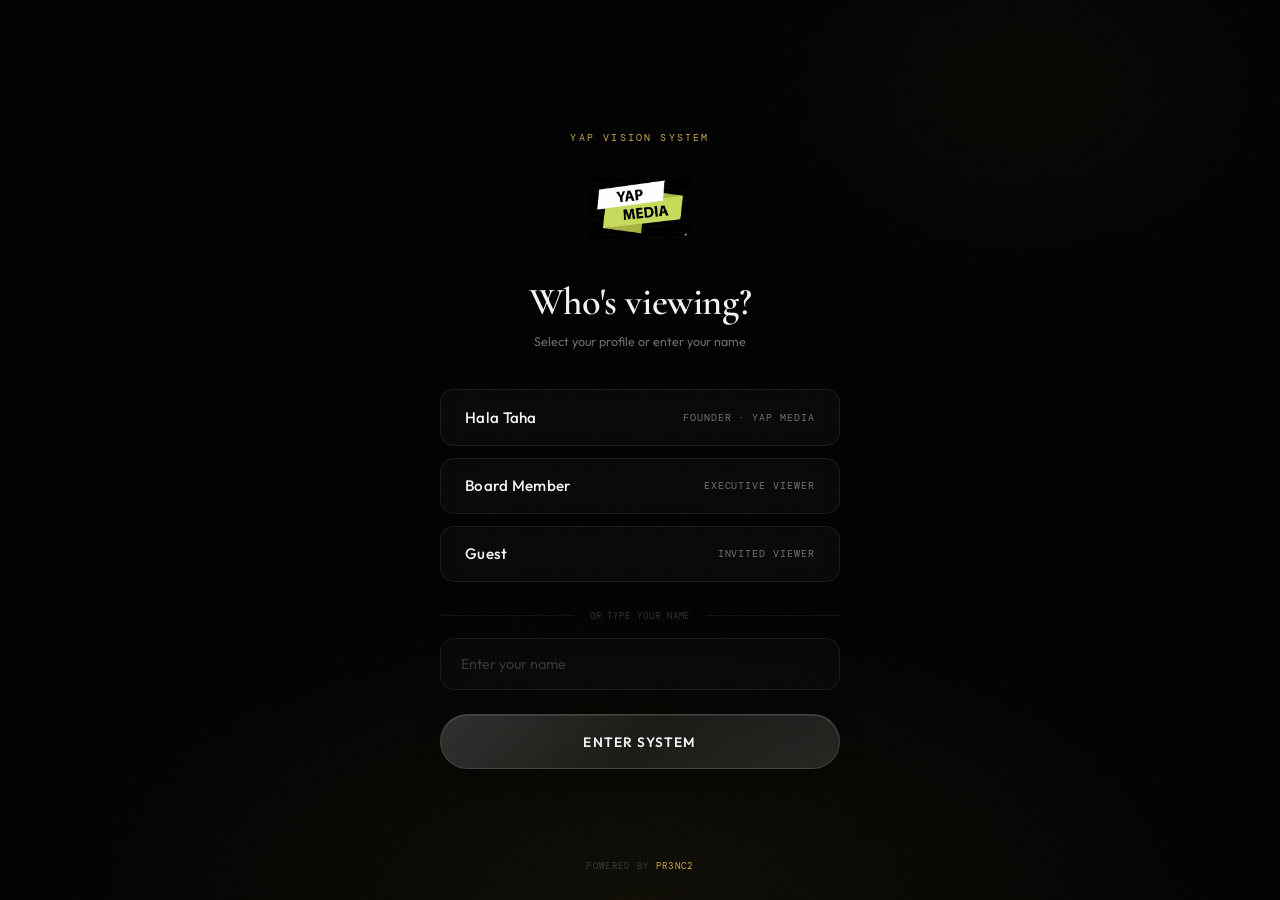
<file: index.html>
<!DOCTYPE html>
<html lang="en">
<head>
<meta charset="UTF-8">
<meta name="viewport" content="width=device-width, initial-scale=1.0, maximum-scale=1.0">
<title>YAP Media · Vision System</title>
<link href="https://fonts.googleapis.com/css2?family=Cormorant+Garamond:ital,wght@0,300;0,400;0,500;0,600;0,700;1,400;1,600;1,700&family=Outfit:wght@300;400;500;600;700&family=DM+Mono:wght@300;400&display=swap" rel="stylesheet">
<link rel="stylesheet" href="assets/css/index.css">
</head>
<body>

<!-- ══════════════════
     SCREEN 1: PROFILE
════════════════════ -->
<div class="screen active" id="screen-profile">
  <div class="profile-bg"></div>
  <div class="profile-noise"></div>

  <div class="profile-inner">
    <p class="profile-eyebrow">YAP Vision System</p>

    <img src="Yap-logo.png" alt="YAP Media" class="profile-logo">

    <h1 class="profile-question">Who's viewing?</h1>
    <p class="profile-sub">Select your profile or enter your name</p>

    <div class="profile-names">
      <button class="name-btn" onclick="selectName('Hala Taha', this)">
        <span class="name-label">Hala Taha</span>
        <span class="name-role">Founder · YAP Media</span>
      </button>
      <button class="name-btn" onclick="selectName('Board Member', this)">
        <span class="name-label">Board Member</span>
        <span class="name-role">Executive Viewer</span>
      </button>
      <button class="name-btn" onclick="selectName('Guest', this)">
        <span class="name-label">Guest</span>
        <span class="name-role">Invited Viewer</span>
      </button>
    </div>

    <div class="name-divider">
      <div class="name-divider-line"></div>
      <span class="name-divider-text">or type your name</span>
      <div class="name-divider-line"></div>
    </div>

    <div class="name-input-wrap">
      <input
        class="name-input" id="nameInput" type="text"
        placeholder="Enter your name"
        oninput="onTypeInput(this.value)"
        onkeydown="if(event.key==='Enter') proceed()"
      >
    </div>

    <button class="enter-btn" id="enterBtn" onclick="proceed()"
      disabled style="opacity:0.35; cursor:not-allowed;">
      <span>Enter System</span>
    </button>
  </div>

  <div class="profile-footer">Powered by <strong>PR3NC2</strong></div>
</div>


<!-- ══════════════════
     SCREEN 2: LOADING
════════════════════ -->
<div class="screen" id="screen-loading">
  <div class="loading-ring"></div>
  <div class="loading-text">
    Initializing YAP Vision System<span class="loading-dots"><span>.</span><span>.</span><span>.</span></span>
  </div>
</div>


<!-- ══════════════════
     SCREEN 3: WELCOME — 3D CARD GRID
════════════════════ -->
<div class="screen" id="screen-welcome">

  <div class="card-grid-scene">
    <div class="card-grid" id="cardGrid">
      <div class="grid-card"><img src="slide1.jpg" alt="YAP Media"></div>
      <div class="grid-card"><img src="slide2.png" alt="YAP Media"></div>
      <div class="grid-card"><img src="slide3.png" alt="YAP Media"></div>
      <div class="grid-card"><img src="Yap-logo.png" alt="YAP Media"></div>
      <div class="grid-card"><img src="slide5.jpg" alt="YAP Media"></div>
      <div class="grid-card"><img src="slide1.jpg" alt="YAP Media"></div>
      <div class="grid-card"><img src="slide2.png" alt="YAP Media"></div>
      <div class="grid-card"><img src="slide3.png" alt="YAP Media"></div>
      <div class="grid-card"><img src="slide6.jpg" alt="YAP Media"></div>
    </div>
  </div>

  <div class="slide-fade"></div>

  <div class="welcome-content">
    <div class="welcome-viewer-tag" id="viewerTag">Viewer · Hala Taha</div>

    <h1 class="welcome-title">
      Welcome to YAP<br>
      Media Network
    </h1>

    <p class="welcome-subtitle">Audience Intelligence · Vision Prototype</p>

    <div class="welcome-buttons">
      <button class="welcome-btn-primary" onclick="window.location.href='yap-ui.html'">
        Users Interface
      </button>
      <button class="welcome-btn-secondary" onclick="alert('Admin Interface — coming soon')">
        Admin Interface
      </button>
    </div>

    <p class="welcome-footer">Powered by <strong>PR3NC2</strong></p>
  </div>

</div>

<script src="assets/js/index.js"></script>
</body>
</html>
</file>
<file: assets/css/index.css>
* { margin: 0; padding: 0; box-sizing: border-box; -webkit-tap-highlight-color: transparent; }

:root {
  --black: #000;
  --white: #fff;
  --gold: #c9a84c;
  --gold-light: #e8c97a;
  --gold-glow: rgba(201,168,76,0.25);
  --text: #f2f2f2;
  --muted: rgba(242,242,242,0.45);
  --dim: rgba(242,242,242,0.2);
}

html, body {
  width: 100%; height: 100%;
  overflow: hidden;
  background: #000;
  font-family: 'Outfit', sans-serif;
  color: var(--text);
}

/* ── SCREENS ── */
.screen {
  position: fixed;
  inset: 0;
  display: flex;
  flex-direction: column;
  align-items: center;
  justify-content: center;
  opacity: 0;
  pointer-events: none;
  transition: opacity 0.8s ease;
  z-index: 1;
}
.screen.active {
  opacity: 1;
  pointer-events: auto;
  z-index: 2;
}

/* ══════════════════════════════
   SCREEN 1 — VIEWER PROFILE
══════════════════════════════ */
#screen-profile {
  background: #000;
  padding: 2rem;
  overflow-y: auto;
}

.profile-bg {
  position: absolute; inset: 0;
  background:
    radial-gradient(ellipse 70% 50% at 50% 100%, rgba(201,168,76,0.07) 0%, transparent 70%),
    radial-gradient(ellipse 40% 40% at 80% 10%, rgba(201,168,76,0.04) 0%, transparent 60%);
}

.profile-noise {
  position: absolute; inset: 0; opacity: 0.03;
  background-image: url("data:image/svg+xml,%3Csvg viewBox='0 0 512 512' xmlns='http://www.w3.org/2000/svg'%3E%3Cfilter id='n'%3E%3CfeTurbulence type='fractalNoise' baseFrequency='0.75' numOctaves='4' stitchTiles='stitch'/%3E%3C/filter%3E%3Crect width='100%25' height='100%25' filter='url(%23n)'/%3E%3C/svg%3E");
  background-size: 256px;
}

.profile-inner {
  position: relative;
  width: 100%; max-width: 400px;
  display: flex; flex-direction: column; align-items: center;
}

.profile-eyebrow {
  font-family: 'DM Mono', monospace;
  font-size: 0.62rem; letter-spacing: 0.22em; text-transform: uppercase;
  color: var(--gold); margin-bottom: 2rem;
  opacity: 0; animation: riseIn 0.8s ease 0.3s forwards;
}

.profile-logo {
  width: 100px; margin-bottom: 2.5rem;
  opacity: 0; animation: riseIn 0.8s ease 0.5s forwards;
}

.profile-question {
  font-family: 'Cormorant Garamond', serif; font-weight: 600;
  font-size: clamp(1.8rem, 7vw, 2.4rem); letter-spacing: -0.01em;
  color: var(--text); text-align: center; line-height: 1.2; margin-bottom: 0.6rem;
  opacity: 0; animation: riseIn 0.8s ease 0.7s forwards;
}

.profile-sub {
  font-size: 0.78rem; color: var(--muted); text-align: center; margin-bottom: 2.5rem;
  opacity: 0; animation: riseIn 0.8s ease 0.9s forwards;
}

.profile-names {
  width: 100%; display: flex; flex-direction: column; gap: 0.75rem; margin-bottom: 1.25rem;
  opacity: 0; animation: riseIn 0.8s ease 1.1s forwards;
}

/* ── GLASS BUTTONS ── */
.name-btn {
  width: 100%; padding: 1.1rem 1.5rem;
  background: rgba(255,255,255,0.03);
  border: 1px solid rgba(255,255,255,0.08);
  border-radius: 14px;
  color: var(--text); font-family: 'Outfit', sans-serif;
  font-size: 0.95rem; font-weight: 400; letter-spacing: 0.02em;
  cursor: pointer; transition: all 0.25s ease;
  text-align: left; display: flex; align-items: center; justify-content: space-between;
  position: relative; overflow: hidden;
  backdrop-filter: blur(12px);
  -webkit-backdrop-filter: blur(12px);
}
.name-btn::before {
  content: ''; position: absolute; left: 0; top: 0; bottom: 0; width: 3px;
  background: var(--gold); border-radius: 0 2px 2px 0;
  transform: scaleY(0); transition: transform 0.25s ease;
}
.name-btn::after {
  content: ''; position: absolute; inset: 0;
  background: linear-gradient(135deg, rgba(255,255,255,0.06) 0%, transparent 50%, rgba(255,255,255,0.02) 100%);
  pointer-events: none;
  opacity: 0; transition: opacity 0.3s ease;
}
.name-btn:hover { 
  background: rgba(255,255,255,0.06); 
  border-color: rgba(201,168,76,0.35); 
  box-shadow: 0 8px 32px rgba(201,168,76,0.1), inset 0 1px 0 rgba(255,255,255,0.08);
}
.name-btn:hover::before { transform: scaleY(1); }
.name-btn:hover::after { opacity: 1; }
.name-btn.selected { 
  background: rgba(201,168,76,0.08); 
  border-color: rgba(201,168,76,0.45); 
  box-shadow: 0 4px 24px rgba(201,168,76,0.12), inset 0 1px 0 rgba(255,255,255,0.06);
}
.name-btn.selected::before { transform: scaleY(1); }
.name-btn .name-label { font-weight: 500; }
.name-btn .name-role {
  font-family: 'DM Mono', monospace; font-size: 0.6rem;
  letter-spacing: 0.1em; color: var(--muted); text-transform: uppercase;
}

.name-divider {
  display: flex; align-items: center; gap: 1rem; width: 100%; margin: 0.5rem 0;
  opacity: 0; animation: riseIn 0.8s ease 1.2s forwards;
}
.name-divider-line { flex: 1; height: 1px; background: rgba(255,255,255,0.06); }
.name-divider-text {
  font-family: 'DM Mono', monospace; font-size: 0.58rem;
  color: var(--dim); letter-spacing: 0.1em; text-transform: uppercase;
}

.name-input-wrap {
  width: 100%; margin-top: 0.5rem;
  opacity: 0; animation: riseIn 0.8s ease 1.3s forwards;
}
.name-input {
  width: 100%; padding: 1rem 1.25rem;
  background: rgba(255,255,255,0.02);
  border: 1px solid rgba(255,255,255,0.07);
  border-radius: 14px;
  color: var(--text); font-family: 'Outfit', sans-serif; font-size: 0.9rem;
  outline: none; transition: all 0.25s ease; caret-color: var(--gold);
  backdrop-filter: blur(8px);
  -webkit-backdrop-filter: blur(8px);
}
.name-input::placeholder { color: var(--dim); }
.name-input:focus { 
  border-color: rgba(201,168,76,0.35); 
  background: rgba(201,168,76,0.03); 
  box-shadow: 0 0 20px rgba(201,168,76,0.08);
}

/* ── GLASS ENTER BUTTON ── */
.enter-btn {
  width: 100%; margin-top: 1.5rem; padding: 1.1rem;
  background: rgba(255,255,255,0.08);
  border: 1px solid rgba(255,255,255,0.18);
  border-radius: 50px;
  color: var(--text); font-family: 'Outfit', sans-serif; font-size: 0.85rem;
  font-weight: 600; letter-spacing: 0.08em; text-transform: uppercase;
  cursor: pointer; opacity: 0; animation: riseIn 0.8s ease 1.5s forwards;
  transition: all 0.3s ease; position: relative; overflow: hidden;
  backdrop-filter: blur(16px);
  -webkit-backdrop-filter: blur(16px);
  box-shadow: 0 4px 24px rgba(0,0,0,0.3), inset 0 1px 0 rgba(255,255,255,0.1);
}
.enter-btn::before {
  content: ''; position: absolute; inset: 0;
  background: linear-gradient(135deg, rgba(255,255,255,0.1) 0%, transparent 50%, rgba(255,255,255,0.05) 100%);
  pointer-events: none;
}
.enter-btn::after {
  content: ''; position: absolute; inset: 0;
  background: var(--gold-light); opacity: 0; transition: opacity 0.3s ease;
}
.enter-btn:hover { 
  border-color: rgba(201,168,76,0.5); 
  box-shadow: 0 8px 40px rgba(201,168,76,0.15), inset 0 1px 0 rgba(255,255,255,0.12);
  transform: translateY(-1px);
}
.enter-btn:hover::after { opacity: 0.15; }
.enter-btn span { position: relative; z-index: 1; }

.profile-footer {
  position: absolute; bottom: 1.75rem; left: 0; right: 0; text-align: center;
  font-family: 'DM Mono', monospace; font-size: 0.58rem;
  letter-spacing: 0.14em; text-transform: uppercase; color: var(--dim);
  opacity: 0; animation: riseIn 0.8s ease 1.7s forwards;
}
.profile-footer strong { color: var(--gold); font-weight: 400; }

/* ══════════════════════════════
   SCREEN 2 — LOADING
══════════════════════════════ */
#screen-loading { background: #000; gap: 2rem; }

.loading-ring {
  width: 60px; height: 60px; border-radius: 50%;
  border: 3px solid rgba(201,168,76,0.15);
  border-top-color: var(--gold);
  animation: spin 1s linear infinite;
}
@keyframes spin { to { transform: rotate(360deg); } }

.loading-text {
  font-family: 'DM Mono', monospace; font-size: 0.65rem;
  letter-spacing: 0.2em; text-transform: uppercase; color: var(--muted);
}
.loading-dots span { animation: blink 1.4s ease infinite; opacity: 0; }
.loading-dots span:nth-child(2) { animation-delay: 0.2s; }
.loading-dots span:nth-child(3) { animation-delay: 0.4s; }
@keyframes blink { 0%, 100% { opacity: 0; } 50% { opacity: 1; } }

/* ══════════════════════════════
   SCREEN 3 — WELCOME / 3D CARD GRID
══════════════════════════════ */
#screen-welcome {
  background: #000;
  justify-content: flex-end;
  overflow: hidden;
}

/* 3D Perspective Grid */
.card-grid-scene {
  position: fixed;
  top: 0; left: 0;
  width: 100vw;
  height: 100vh;
  z-index: 0;
  perspective: 1200px;
  perspective-origin: 50% 30%;
  overflow: hidden;
}

.card-grid {
  position: absolute;
  top: 50%; left: 50%;
  transform: translate(-50%, -55%) rotateX(35deg) rotateZ(-8deg);
  transform-style: preserve-3d;
  display: grid;
  grid-template-columns: repeat(3, 1fr);
  gap: 1.2rem;
  width: 140vw;
  max-width: 900px;
  animation: gridFloat 6s ease-in-out infinite alternate;
}

@keyframes gridFloat {
  from { transform: translate(-50%, -55%) rotateX(35deg) rotateZ(-8deg) translateY(0); }
  to   { transform: translate(-50%, -55%) rotateX(35deg) rotateZ(-8deg) translateY(-20px); }
}

.grid-card {
  aspect-ratio: 3/4;
  border-radius: 16px;
  overflow: hidden;
  position: relative;
  background: #1a1a1a;
  box-shadow:
    0 20px 60px rgba(0,0,0,0.8),
    0 4px 12px rgba(0,0,0,0.5),
    inset 0 1px 0 rgba(255,255,255,0.05);
  transform-style: preserve-3d;
  transition: transform 0.4s ease;
}

.grid-card::after {
  content: '';
  position: absolute;
  inset: 0;
  background: linear-gradient(135deg, rgba(201,168,76,0.08) 0%, transparent 50%);
  pointer-events: none;
}

.grid-card img {
  width: 100%;
  height: 100%;
  object-fit: cover;
  display: block;
}

/* Staggered entrance animation */
.grid-card {
  opacity: 0;
  transform: translateZ(-200px) scale(0.8);
}

.screen.active .grid-card {
  animation: cardEnter 0.8s ease forwards;
}
.screen.active .grid-card:nth-child(1) { animation-delay: 0.1s; }
.screen.active .grid-card:nth-child(2) { animation-delay: 0.2s; }
.screen.active .grid-card:nth-child(3) { animation-delay: 0.3s; }
.screen.active .grid-card:nth-child(4) { animation-delay: 0.15s; }
.screen.active .grid-card:nth-child(5) { animation-delay: 0.25s; }
.screen.active .grid-card:nth-child(6) { animation-delay: 0.35s; }
.screen.active .grid-card:nth-child(7) { animation-delay: 0.2s; }
.screen.active .grid-card:nth-child(8) { animation-delay: 0.3s; }
.screen.active .grid-card:nth-child(9) { animation-delay: 0.4s; }

@keyframes cardEnter {
  from {
    opacity: 0;
    transform: translateZ(-200px) scale(0.8);
  }
  to {
    opacity: 1;
    transform: translateZ(0) scale(1);
  }
}

/* Bottom gradient — text sits on solid black */
.slide-fade {
  position: absolute; bottom: 0; left: 0; right: 0;
  height: 72%;
  background: linear-gradient(to top,
    #000 0%,
    rgba(0,0,0,0.98) 15%,
    rgba(0,0,0,0.88) 35%,
    rgba(0,0,0,0.52) 55%,
    rgba(0,0,0,0.12) 75%,
    transparent 100%
  );
  z-index: 1;
  pointer-events: none;
}

/* Welcome content */
.welcome-content {
  position: relative; z-index: 2;
  width: 100%; padding: 2rem 2rem 3rem;
  display: flex; flex-direction: column; align-items: center; text-align: center;
}

/* ── PUNCHY VIEWER TAG ── */
.welcome-viewer-tag {
  font-family: 'DM Mono', monospace; font-size: 0.7rem;
  letter-spacing: 0.25em; text-transform: uppercase; 
  color: var(--gold-light);
  margin-bottom: 1.25rem; 
  opacity: 0; 
  transition: opacity 0.8s ease 0.2s;
  text-shadow: 0 0 20px rgba(201,168,76,0.4), 0 0 40px rgba(201,168,76,0.15);
  font-weight: 500;
  background: rgba(201,168,76,0.08);
  padding: 0.5rem 1.2rem;
  border-radius: 50px;
  border: 1px solid rgba(201,168,76,0.2);
  backdrop-filter: blur(8px);
  -webkit-backdrop-filter: blur(8px);
}

.welcome-title {
  font-family: 'Cormorant Garamond', serif;
  font-weight: 700;
  font-size: clamp(2.1rem, 9vw, 3.2rem);
  line-height: 1.1; letter-spacing: -0.01em; color: var(--white);
  margin-bottom: 0.5rem; opacity: 0; transition: opacity 0.8s ease 0.4s;
  text-shadow: 0 2px 32px rgba(0,0,0,0.9), 0 1px 8px rgba(0,0,0,1);
}

/* ── PUNCHY SUBTITLE ── */
.welcome-subtitle {
  font-family: 'DM Mono', monospace; font-size: 0.68rem;
  letter-spacing: 0.22em; text-transform: uppercase; 
  color: var(--gold-light);
  margin-bottom: 2.25rem; 
  opacity: 0; 
  transition: opacity 0.8s ease 0.6s;
  text-shadow: 0 0 16px rgba(201,168,76,0.3);
  font-weight: 500;
}

.welcome-buttons {
  width: 100%; max-width: 360px;
  display: flex; flex-direction: column; gap: 0.75rem;
  margin-bottom: 2rem; opacity: 0; transition: opacity 0.8s ease 0.8s;
}

/* ── GLASS PRIMARY BUTTON ── */
.welcome-btn-primary {
  width: 100%; padding: 1.05rem;
  background: rgba(255,255,255,0.08);
  border: 1px solid rgba(255,255,255,0.2);
  border-radius: 50px;
  color: var(--white); font-family: 'Outfit', sans-serif; font-size: 0.82rem;
  font-weight: 600; letter-spacing: 0.1em; text-transform: uppercase;
  cursor: pointer; transition: all 0.3s ease;
  backdrop-filter: blur(16px);
  -webkit-backdrop-filter: blur(16px);
  box-shadow: 0 4px 24px rgba(0,0,0,0.3), inset 0 1px 0 rgba(255,255,255,0.1);
  position: relative; overflow: hidden;
}
.welcome-btn-primary::before {
  content: ''; position: absolute; inset: 0;
  background: linear-gradient(135deg, rgba(255,255,255,0.1) 0%, transparent 50%, rgba(255,255,255,0.05) 100%);
  pointer-events: none;
}
.welcome-btn-primary:hover { 
  background: rgba(255,255,255,0.12); 
  border-color: rgba(201,168,76,0.4);
  box-shadow: 0 8px 40px rgba(201,168,76,0.15), inset 0 1px 0 rgba(255,255,255,0.15);
  transform: translateY(-1px);
}

/* ── GLASS SECONDARY BUTTON ── */
.welcome-btn-secondary {
  width: 100%; padding: 1.05rem;
  background: rgba(255,255,255,0.03);
  border: 1px solid rgba(255,255,255,0.15);
  border-radius: 50px;
  color: var(--text); font-family: 'Outfit', sans-serif; font-size: 0.82rem;
  font-weight: 400; letter-spacing: 0.1em; text-transform: uppercase;
  cursor: pointer; transition: all 0.3s ease;
  backdrop-filter: blur(16px);
  -webkit-backdrop-filter: blur(16px);
  box-shadow: 0 4px 24px rgba(0,0,0,0.2), inset 0 1px 0 rgba(255,255,255,0.06);
  position: relative; overflow: hidden;
}
.welcome-btn-secondary::before {
  content: ''; position: absolute; inset: 0;
  background: linear-gradient(135deg, rgba(255,255,255,0.06) 0%, transparent 50%, rgba(255,255,255,0.02) 100%);
  pointer-events: none;
}
.welcome-btn-secondary:hover {
  border-color: rgba(201,168,76,0.4); 
  color: var(--gold-light);
  background: rgba(201,168,76,0.06);
  box-shadow: 0 8px 32px rgba(201,168,76,0.1), inset 0 1px 0 rgba(255,255,255,0.08);
  transform: translateY(-1px);
}

.welcome-footer {
  font-family: 'DM Mono', monospace; font-size: 0.6rem;
  letter-spacing: 0.16em; text-transform: uppercase;
  color: rgba(255,255,255,0.3);
  opacity: 0; transition: opacity 0.8s ease 1s;
}
.welcome-footer strong { color: rgba(201,168,76,0.7); font-weight: 400; }

/* Reveal when screen is active */
.screen.active .welcome-viewer-tag,
.screen.active .welcome-title,
.screen.active .welcome-subtitle,
.screen.active .welcome-buttons,
.screen.active .welcome-footer { opacity: 1; }

/* ── ANIMATIONS ── */
@keyframes riseIn {
  from { opacity: 0; transform: translateY(10px); }
  to   { opacity: 1; transform: translateY(0); }
}

@media (max-height: 680px) {
  #screen-profile { justify-content: flex-start; padding-top: 3rem; }
  .profile-logo { margin-bottom: 1.5rem; }
  .profile-sub { margin-bottom: 1.5rem; }
  .card-grid { gap: 0.8rem; }
}

@media (max-width: 480px) {
  .card-grid {
    width: 160vw;
    gap: 0.8rem;
    transform: translate(-50%, -55%) rotateX(35deg) rotateZ(-8deg);
  }
  .grid-card { border-radius: 10px; }
}
</file>
